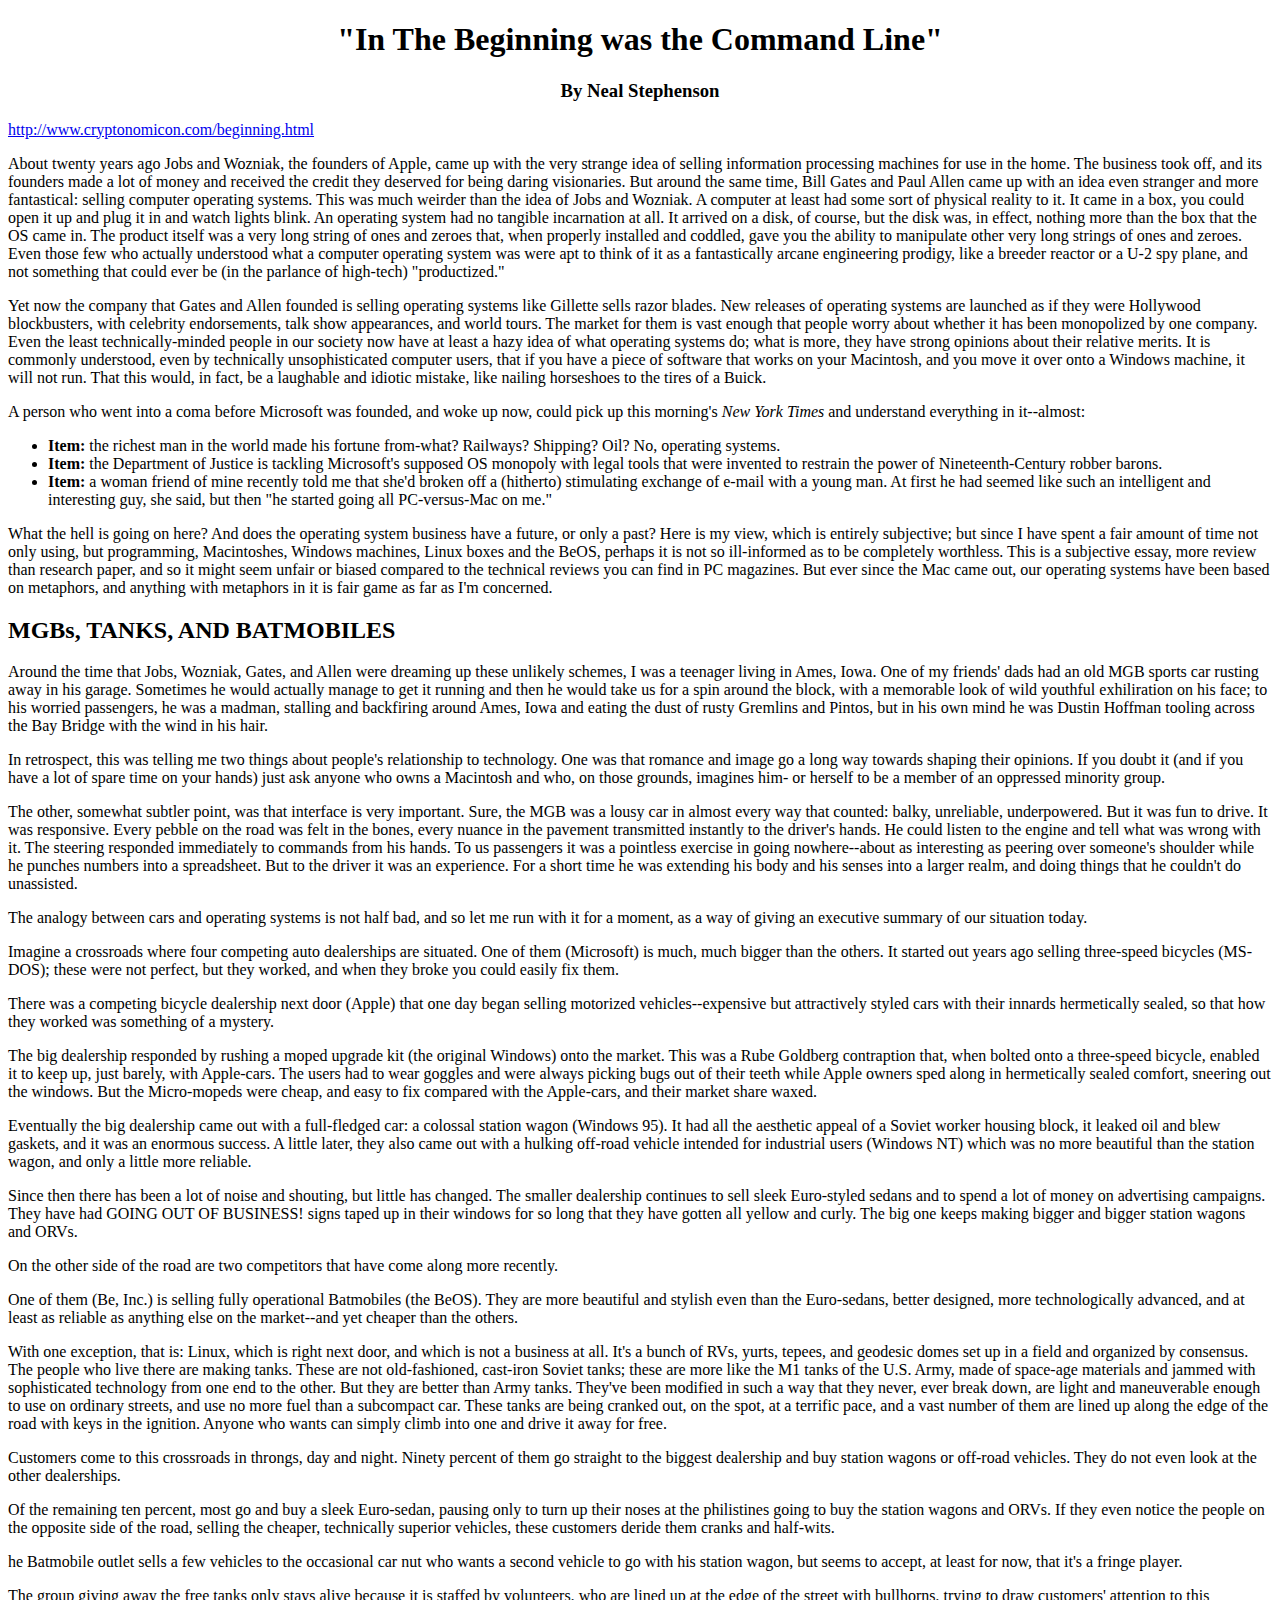
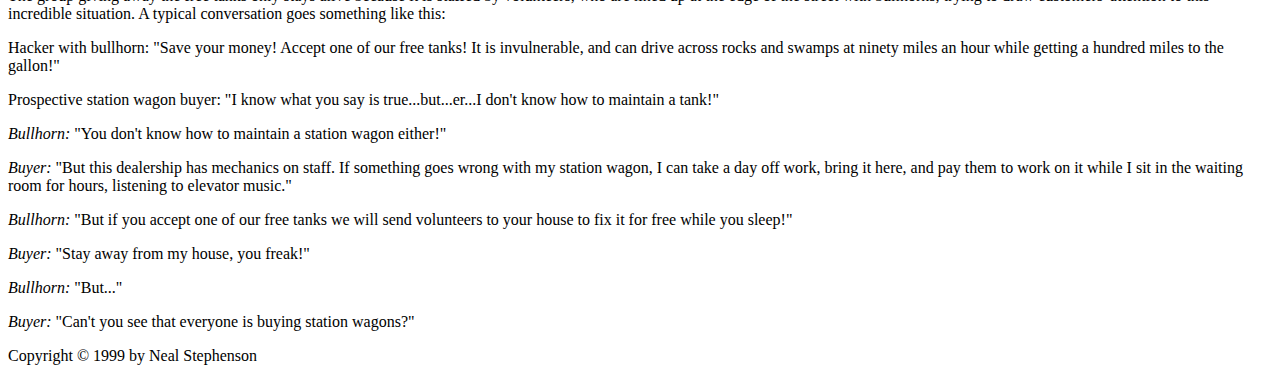
<file: week01/index.html>
<!DOCTYPE html>
<html>
  <head>
    <style>
      h1{text-align: center;}
      h3{text-align: center;}
    </style>
    <title>The Command Line</title>
  </head>
  <body>
    <h1>"In The Beginning was the Command Line"</h1>
    <h3>By Neal Stephenson</h3>
    <a href = "http://www.cryptonomicon.com/beginning.html">http://www.cryptonomicon.com/beginning.html</a>

    <p>About twenty years ago Jobs and Wozniak, the founders of Apple, came up with the very strange idea of selling information processing machines for use in the home. The business took off, and its founders made a lot of money and received the credit they deserved for being daring visionaries. But around the same time, Bill Gates and Paul Allen came up with an idea even stranger and more fantastical: selling computer operating systems. This was much weirder than the idea of Jobs and Wozniak. A computer at least had some sort of physical reality to it. It came in a box, you could open it up and plug it in and watch lights blink. An operating system had no tangible incarnation at all. It arrived on a disk, of course, but the disk was, in effect, nothing more than the box that the OS came in. The product itself was a very long string of ones and zeroes that, when properly installed and coddled, gave you the ability to manipulate other very long strings of ones and zeroes. Even those few who actually understood what a computer operating system was were apt to think of it as a fantastically arcane engineering prodigy, like a breeder reactor or a U-2 spy plane, and not something that could ever be (in the parlance of high-tech) "productized."</p>

    <p>Yet now the company that Gates and Allen founded is selling operating systems like Gillette sells razor blades. New releases of operating systems are launched as if they were Hollywood blockbusters, with celebrity endorsements, talk show appearances, and world tours. The market for them is vast enough that people worry about whether it has been monopolized by one company. Even the least technically-minded people in our society now have at least a hazy idea of what operating systems do; what is more, they have strong opinions about their relative merits. It is commonly understood, even by technically unsophisticated computer users, that if you have a piece of software that works on your Macintosh, and you move it over onto a Windows machine, it will not run. That this would, in fact, be a laughable and idiotic mistake, like nailing horseshoes to the tires of a Buick.</p>

    <p>A person who went into a coma before Microsoft was founded, and woke up now, could pick up this morning's <em>New York Times</em> and understand everything in it--almost: </p>

    <ul>
      <li><b>Item:</b> the richest man in the world made his fortune from-what? Railways? Shipping? Oil? No, operating systems.</li>
      <li><b>Item:</b> the Department of Justice is tackling Microsoft's supposed OS monopoly with legal tools that were invented to restrain the power of Nineteenth-Century robber barons.</li>
      <li><b>Item:</b> a woman friend of mine recently told me that she'd broken off a (hitherto) stimulating exchange of e-mail with a young man. At first he had seemed like such an intelligent and interesting guy, she said, but then "he started going all PC-versus-Mac on me."</li>
    </ul>

    <p>What the hell is going on here? And does the operating system business have a future, or only a past? Here is my view, which is entirely subjective; but since I have spent a fair amount of time not only using, but programming, Macintoshes, Windows machines, Linux boxes and the BeOS, perhaps it is not so ill-informed as to be completely worthless. This is a subjective essay, more review than research paper, and so it might seem unfair or biased compared to the technical reviews you can find in PC magazines. But ever since the Mac came out, our operating systems have been based on metaphors, and anything with metaphors in it is fair game as far as I'm concerned.</p>

    <h2>MGBs, TANKS, AND BATMOBILES</h2>

    <p>Around the time that Jobs, Wozniak, Gates, and Allen were dreaming up these unlikely schemes, I was a teenager living in Ames, Iowa. One of my friends' dads had an old MGB sports car rusting away in his garage. Sometimes he would actually manage to get it running and then he would take us for a spin around the block, with a memorable look of wild youthful exhiliration on his face; to his worried passengers, he was a madman, stalling and backfiring around Ames, Iowa and eating the dust of rusty Gremlins and Pintos, but in his own mind he was Dustin Hoffman tooling across the Bay Bridge with the wind in his hair.</p>

    <p>In retrospect, this was telling me two things about people's relationship to technology. One was that romance and image go a long way towards shaping their opinions. If you doubt it (and if you have a lot of spare time on your hands) just ask anyone who owns a Macintosh and who, on those grounds, imagines him- or herself to be a member of an oppressed minority group.</p>

    <p>The other, somewhat subtler point, was that interface is very important. Sure, the MGB was a lousy car in almost every way that counted: balky, unreliable, underpowered. But it was fun to drive. It was responsive. Every pebble on the road was felt in the bones, every nuance in the pavement transmitted instantly to the driver's hands. He could listen to the engine and tell what was wrong with it. The steering responded immediately to commands from his hands. To us passengers it was a pointless exercise in going nowhere--about as interesting as peering over someone's shoulder while he punches numbers into a spreadsheet. But to the driver it was an experience. For a short time he was extending his body and his senses into a larger realm, and doing things that he couldn't do unassisted.</p>

    <p>The analogy between cars and operating systems is not half bad, and so let me run with it for a moment, as a way of giving an executive summary of our situation today.</p>

    <p>Imagine a crossroads where four competing auto dealerships are situated. One of them (Microsoft) is much, much bigger than the others. It started out years ago selling three-speed bicycles (MS-DOS); these were not perfect, but they worked, and when they broke you could easily fix them.</p>

    <p>There was a competing bicycle dealership next door (Apple) that one day began selling motorized vehicles--expensive but attractively styled cars with their innards hermetically sealed, so that how they worked was something of a mystery.</p>

    <p>The big dealership responded by rushing a moped upgrade kit (the original Windows) onto the market. This was a Rube Goldberg contraption that, when bolted onto a three-speed bicycle, enabled it to keep up, just barely, with Apple-cars. The users had to wear goggles and were always picking bugs out of their teeth while Apple owners sped along in hermetically sealed comfort, sneering out the windows. But the Micro-mopeds were cheap, and easy to fix compared with the Apple-cars, and their market share waxed.</p>

    <p>Eventually the big dealership came out with a full-fledged car: a colossal station wagon (Windows 95). It had all the aesthetic appeal of a Soviet worker housing block, it leaked oil and blew gaskets, and it was an enormous success. A little later, they also came out with a hulking off-road vehicle intended for industrial users (Windows NT) which was no more beautiful than the station wagon, and only a little more reliable.</p>

    <p>Since then there has been a lot of noise and shouting, but little has changed. The smaller dealership continues to sell sleek Euro-styled sedans and to spend a lot of money on advertising campaigns. They have had GOING OUT OF BUSINESS! signs taped up in their windows for so long that they have gotten all yellow and curly. The big one keeps making bigger and bigger station wagons and ORVs.</p>

    <p>On the other side of the road are two competitors that have come along more recently.</p>

    <p>One of them (Be, Inc.) is selling fully operational Batmobiles (the BeOS). They are more beautiful and stylish even than the Euro-sedans, better designed, more technologically advanced, and at least as reliable as anything else on the market--and yet cheaper than the others.</p>

    <p>With one exception, that is: Linux, which is right next door, and which is not a business at all. It's a bunch of RVs, yurts, tepees, and geodesic domes set up in a field and organized by consensus. The people who live there are making tanks. These are not old-fashioned, cast-iron Soviet tanks; these are more like the M1 tanks of the U.S. Army, made of space-age materials and jammed with sophisticated technology from one end to the other. But they are better than Army tanks. They've been modified in such a way that they never, ever break down, are light and maneuverable enough to use on ordinary streets, and use no more fuel than a subcompact car. These tanks are being cranked out, on the spot, at a terrific pace, and a vast number of them are lined up along the edge of the road with keys in the ignition. Anyone who wants can simply climb into one and drive it away for free.</p>

    <p>Customers come to this crossroads in throngs, day and night. Ninety percent of them go straight to the biggest dealership and buy station wagons or off-road vehicles. They do not even look at the other dealerships.</p>

    <p>Of the remaining ten percent, most go and buy a sleek Euro-sedan, pausing only to turn up their noses at the philistines going to buy the station wagons and ORVs. If they even notice the people on the opposite side of the road, selling the cheaper, technically superior vehicles, these customers deride them cranks and half-wits.</p>

    <p>he Batmobile outlet sells a few vehicles to the occasional car nut who wants a second vehicle to go with his station wagon, but seems to accept, at least for now, that it's a fringe player.</p.>

    <p>The group giving away the free tanks only stays alive because it is staffed by volunteers, who are lined up at the edge of the street with bullhorns, trying to draw customers' attention to this incredible situation. A typical conversation goes something like this:</p>

    <p>Hacker with bullhorn: "Save your money! Accept one of our free tanks! It is invulnerable, and can drive across rocks and swamps at ninety miles an hour while getting a hundred miles to the gallon!"</p>

    <p>Prospective station wagon buyer: "I know what you say is true...but...er...I don't know how to maintain a tank!"</p>

    <p><em>Bullhorn:</em> "You don't know how to maintain a station wagon either!"</p>

    <p><em>Buyer:</em> "But this dealership has mechanics on staff. If something goes wrong with my station wagon, I can take a day off work, bring it here, and pay them to work on it while I sit in the waiting room for hours, listening to elevator music."</p>

    <p><em>Bullhorn:</em> "But if you accept one of our free tanks we will send volunteers to your house to fix it for free while you sleep!"</p>

    <p><em>Buyer:</em> "Stay away from my house, you freak!"</p>

    <p><em>Bullhorn:</em> "But..."</p>

    <p><em>Buyer:</em> "Can't you see that everyone is buying station wagons?"</p>

    <p>Copyright © 1999 by Neal Stephenson</p>
  </body>
</html>
</file>
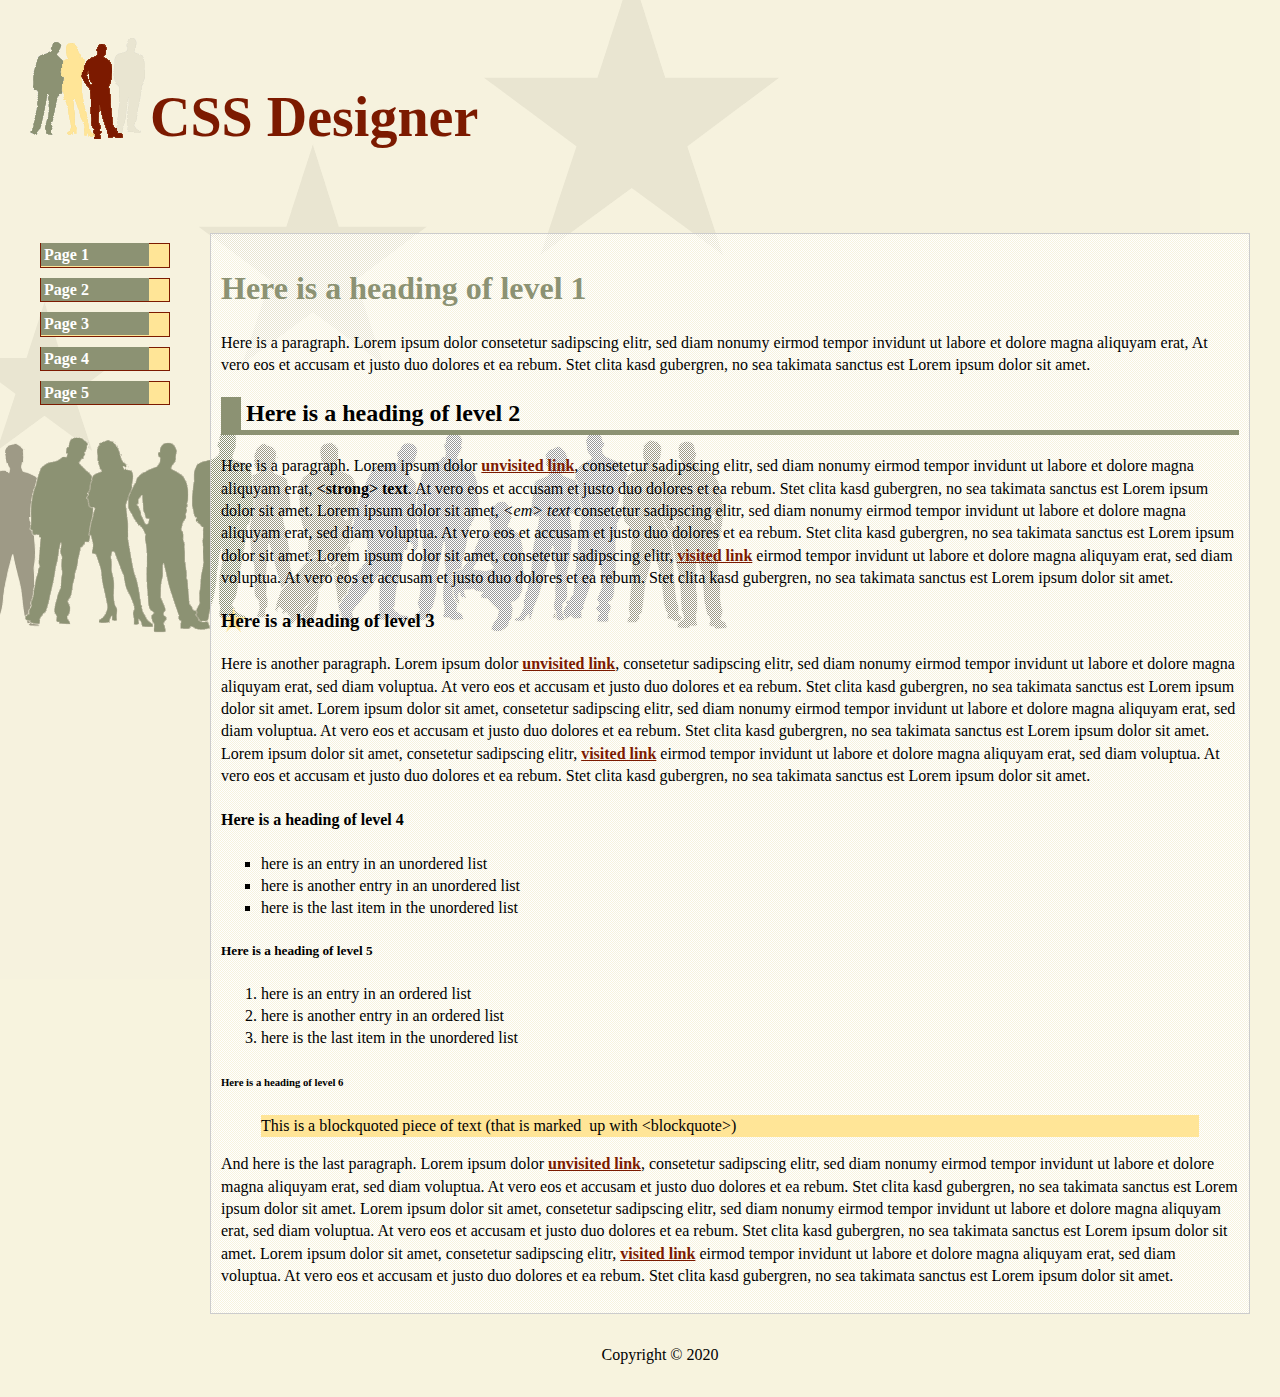
<file: week03/index.html>
<!doctype html>
<html>
   <head>
      <meta charset="utf-8">
      <title>CSS Designer</title>
      <link href="styles.css" rel="stylesheet" type="text/css" />
   </head>
   <body>
      <header>
         <h1>CSS Designer</h1>
      </header>
      <section id="container">
      <nav>
         <ul>
            <li><a href="#">Page 1</a></li>
            <li><a href="#">Page 2</a></li>
            <li><a href="#">Page 3</a></li>
            <li><a href="#">Page 4</a></li>
            <li><a href="#">Page 5</a></li>
         </ul>
      </nav>
      <article id="content">
         <h1>Here is a heading of level 1</h1>
         <p>Here is a paragraph. Lorem ipsum dolor consetetur sadipscing elitr,  sed diam nonumy eirmod tempor invidunt ut labore et dolore magna aliquyam erat,  At vero eos et accusam et justo duo dolores et ea rebum. Stet clita kasd gubergren, no sea takimata sanctus est Lorem ipsum dolor sit amet. </p>
         <h2>Here is a heading of level 2</h2>
         <p>Here is a paragraph. Lorem ipsum dolor <a href="unvisitedpage.html">unvisited link</a>, consetetur sadipscing elitr,  sed diam nonumy eirmod tempor invidunt ut labore et dolore magna aliquyam erat, <strong>&lt;strong&gt; text</strong>. At vero eos et accusam et justo duo dolores et ea rebum. Stet clita kasd gubergren, no sea takimata sanctus est Lorem ipsum dolor sit amet. Lorem ipsum dolor sit amet, <em>&lt;em&gt; text</em> consetetur sadipscing elitr,  sed diam nonumy eirmod tempor invidunt ut labore et dolore magna aliquyam erat, sed diam voluptua. At vero eos et accusam et justo duo dolores et ea rebum. Stet clita kasd gubergren, no sea takimata sanctus est Lorem ipsum dolor sit amet. Lorem ipsum dolor sit amet, consetetur sadipscing elitr, <a href="#">visited link</a> eirmod tempor invidunt ut labore et dolore magna aliquyam erat, sed diam voluptua. At vero eos et accusam et justo duo dolores et ea rebum. Stet clita kasd gubergren, no sea takimata sanctus est Lorem ipsum dolor sit amet.</p>
         <h3>Here is a heading of level 3</h3>
         <p>Here is another paragraph. Lorem ipsum dolor <a href="unvisitedpage.html">unvisited link</a>, consetetur sadipscing elitr,  sed diam nonumy eirmod tempor invidunt ut labore et dolore magna aliquyam erat, sed diam voluptua. At vero eos et accusam et justo duo dolores et ea rebum. Stet clita kasd gubergren, no sea takimata sanctus est Lorem ipsum dolor sit amet. Lorem ipsum dolor sit amet, consetetur sadipscing elitr,  sed diam nonumy eirmod tempor invidunt ut labore et dolore magna aliquyam erat, sed diam voluptua. At vero eos et accusam et justo duo dolores et ea rebum. Stet clita kasd gubergren, no sea takimata sanctus est Lorem ipsum dolor sit amet. Lorem ipsum dolor sit amet, consetetur sadipscing elitr, <a href="#">visited link</a> eirmod tempor invidunt ut labore et dolore magna aliquyam erat, sed diam voluptua. At vero eos et accusam et justo duo dolores et ea rebum. Stet clita kasd gubergren, no sea takimata sanctus est Lorem ipsum dolor sit amet.</p>
         <h4>Here is a heading of level 4</h4>
         <ul>
            <li>here is an entry in an unordered list</li>
            <li>here is another entry in an unordered list</li>
            <li>here is the last item in the unordered list</li>
         </ul>
         <h5>Here is a heading of level 5</h5>
         <ol>
            <li>here is an entry in an ordered list</li>
            <li>here is another entry in an ordered list</li>
            <li>here is the last item in the unordered list</li>
         </ol>
         <h6>Here is a heading of level 6</h6>
         <blockquote> This is a blockquoted piece of text (that is marked&nbsp; up with &lt;blockquote&gt;) </blockquote>
         <p>And here is the last paragraph. Lorem ipsum dolor <a href="unvisitedpage.html">unvisited link</a>, consetetur sadipscing elitr,  sed diam nonumy eirmod tempor invidunt ut labore et dolore magna aliquyam erat, sed diam voluptua. At vero eos et accusam et justo duo dolores et ea rebum. Stet clita kasd gubergren, no sea takimata sanctus est Lorem ipsum dolor sit amet. Lorem ipsum dolor sit amet, consetetur sadipscing elitr,  sed diam nonumy eirmod tempor invidunt ut labore et dolore magna aliquyam erat, sed diam voluptua. At vero eos et accusam et justo duo dolores et ea rebum. Stet clita kasd gubergren, no sea takimata sanctus est Lorem ipsum dolor sit amet. Lorem ipsum dolor sit amet, consetetur sadipscing elitr, <a href="#">visited link</a> eirmod tempor invidunt ut labore et dolore magna aliquyam erat, sed diam voluptua. At vero eos et accusam et justo duo dolores et ea rebum. Stet clita kasd gubergren, no sea takimata sanctus est Lorem ipsum dolor sit amet.</p>
      </article>
      </section>
      <footer>
         <ul>
            <li>Copyright &copy; 2020</li>
         </ul>
      </footer>
   </body>
</html>
</file>
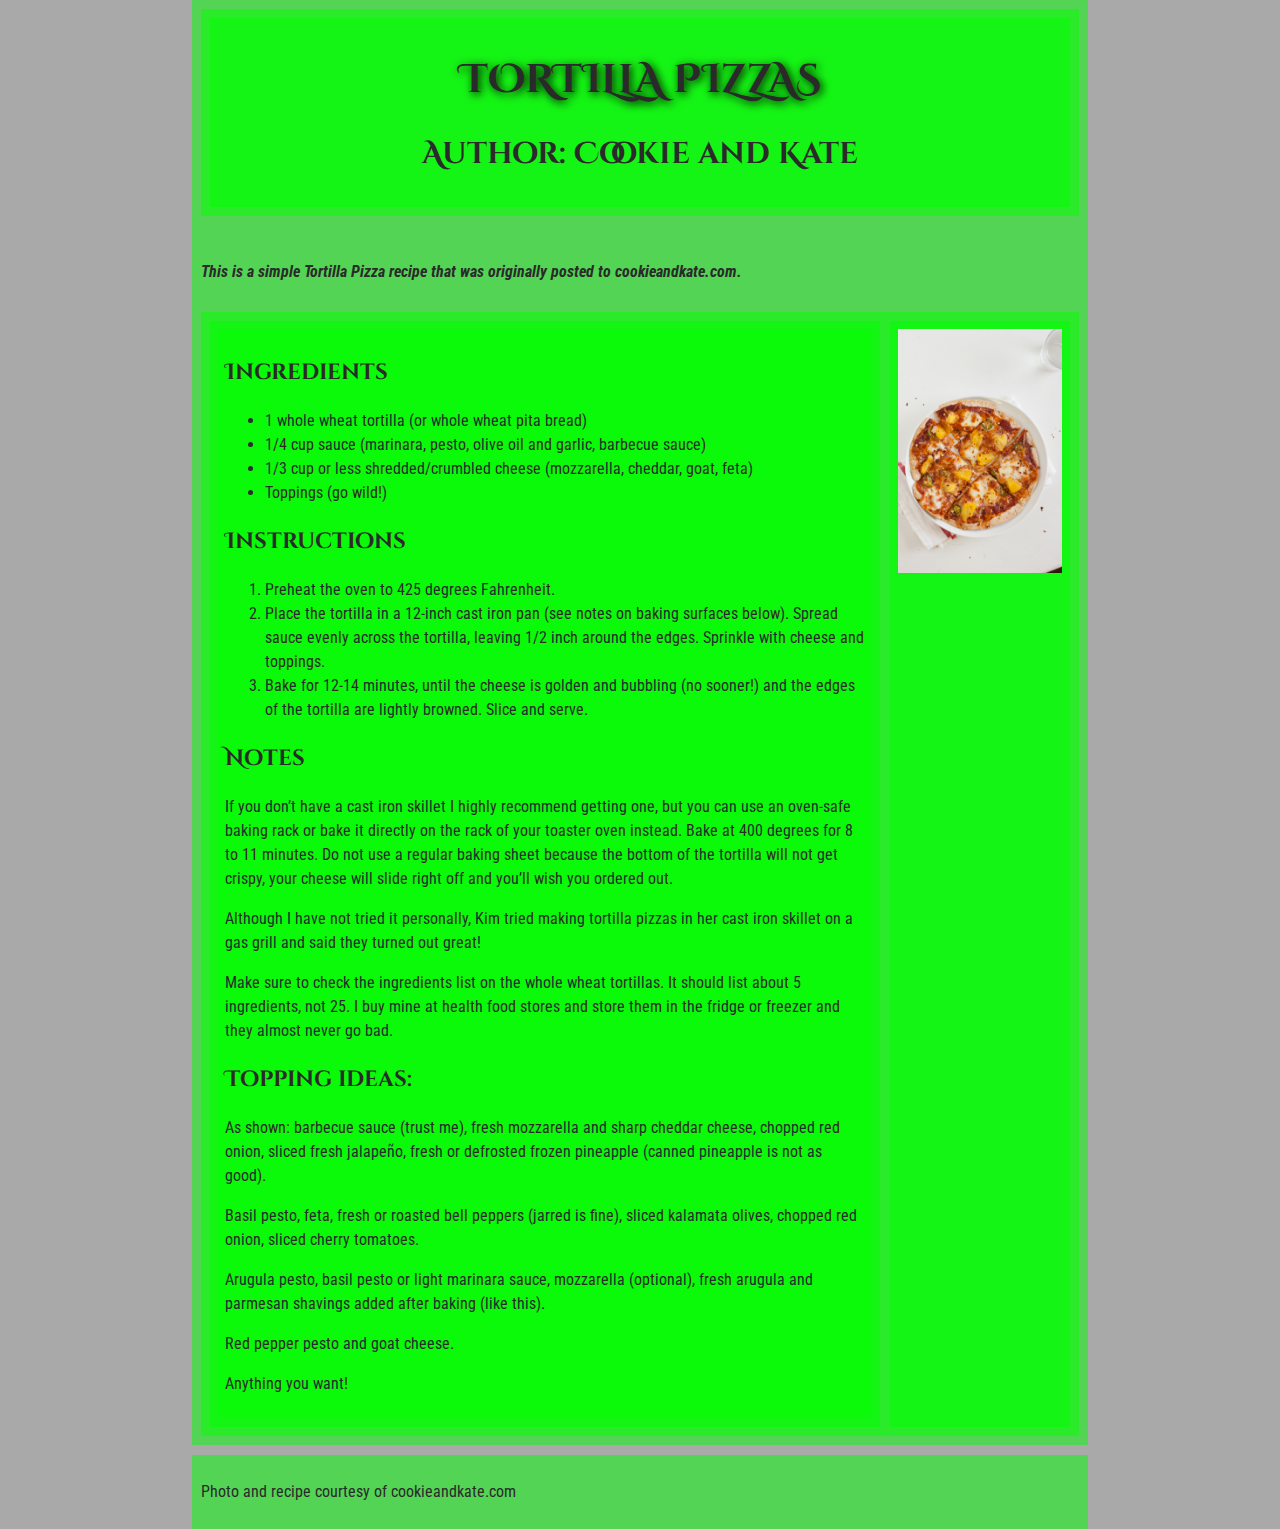
<file: week04/index.html>
<!DOCTYPE html>
<!--
     Name: Brenna Curtis
     Date: 2-10-2021
     Section: ITSE-1411

     assignment 4.2, but with the same css file as 4.1
-->

<html lang="en-us">
  <head>

  <meta charset="utf-8">
  <link href="https://fonts.googleapis.com/css?family=Roboto+Condensed:300|Cinzel+Decorative:700" rel="stylesheet">
  <link rel="stylesheet" href="style.css">

  <title>Tortilla Pizza</title>

</head>

<body>
  <div>
    <header>
      <section>
        <h1>Tortilla Pizzas</h1>
        <h2>Author: Cookie and Kate</h2>
      </section>
    </header>
  </div>

    <nav>
      <p><strong><em>This is a simple Tortilla Pizza recipe that was originally posted to cookieandkate.com.</em></strong></p>
    </nav>
<div>
    <main>
      <article>
      <section>
        <h3>Ingredients</h3>
        <ul>
          <li>1 whole wheat tortilla (or whole wheat pita bread)</li>
          <li>1/4 cup sauce (marinara, pesto, olive oil and garlic, barbecue sauce)</li>
          <li>1/3 cup or less shredded/crumbled cheese (mozzarella, cheddar, goat, feta)</li>
          <li>Toppings (go wild!)</li>
        </ul>

        <h3>Instructions</h3>
        <ol>
          <li>Preheat the oven to 425 degrees Fahrenheit.</li>
          <li>Place the tortilla in a 12-inch cast iron pan (see notes on baking surfaces below). Spread sauce evenly across the tortilla, leaving 1/2 inch around the edges. Sprinkle with cheese and toppings.</li>
          <li>Bake for 12-14 minutes, until the cheese is golden and bubbling (no sooner!) and the edges of the tortilla are lightly browned. Slice and serve.</li>
        </ol>


        <h3>Notes</h3>
        <p>If you don’t have a cast iron skillet I highly recommend getting one, but you can use an oven-safe baking rack or bake it directly on the rack of your toaster oven instead. Bake at 400 degrees for 8 to 11 minutes. Do not use a regular baking sheet because the bottom of the tortilla will not get crispy, your cheese will slide right off and you’ll wish you ordered out.</p>
        <p>Although I have not tried it personally, Kim tried making tortilla pizzas in her cast iron skillet on a gas grill and said they turned out great!</p>
        <p>Make sure to check the ingredients list on the whole wheat tortillas. It should list about 5 ingredients, not 25. I buy mine at health food stores and store them in the fridge or freezer and they almost never go bad.<p>

        <h3>Topping ideas:</h3>
        <p>As shown: barbecue sauce (trust me), fresh mozzarella and sharp cheddar cheese, chopped red onion, sliced fresh jalapeño, fresh or defrosted frozen pineapple (canned pineapple is not as good).</p>
        <p>Basil pesto, feta, fresh or roasted bell peppers (jarred is fine), sliced kalamata olives, chopped red onion, sliced cherry tomatoes.</p>
        <p>Arugula pesto, basil pesto or light marinara sauce, mozzarella (optional), fresh arugula and parmesan shavings added after baking (like this).</p>
        <p>Red pepper pesto and goat cheese.</p>
        <p>Anything you want!</p>
      </section>
      </article>

      <aside>
        <img src="tortilla-pizza-recipe4.jpg" alt="tortilla pizza with barbecue sauce and pineapples">
      </aside>
    </main>
</div>
    <footer>
      <p>Photo and recipe courtesy of cookieandkate.com</p>
    </footer>
</body>

</html>
</file>
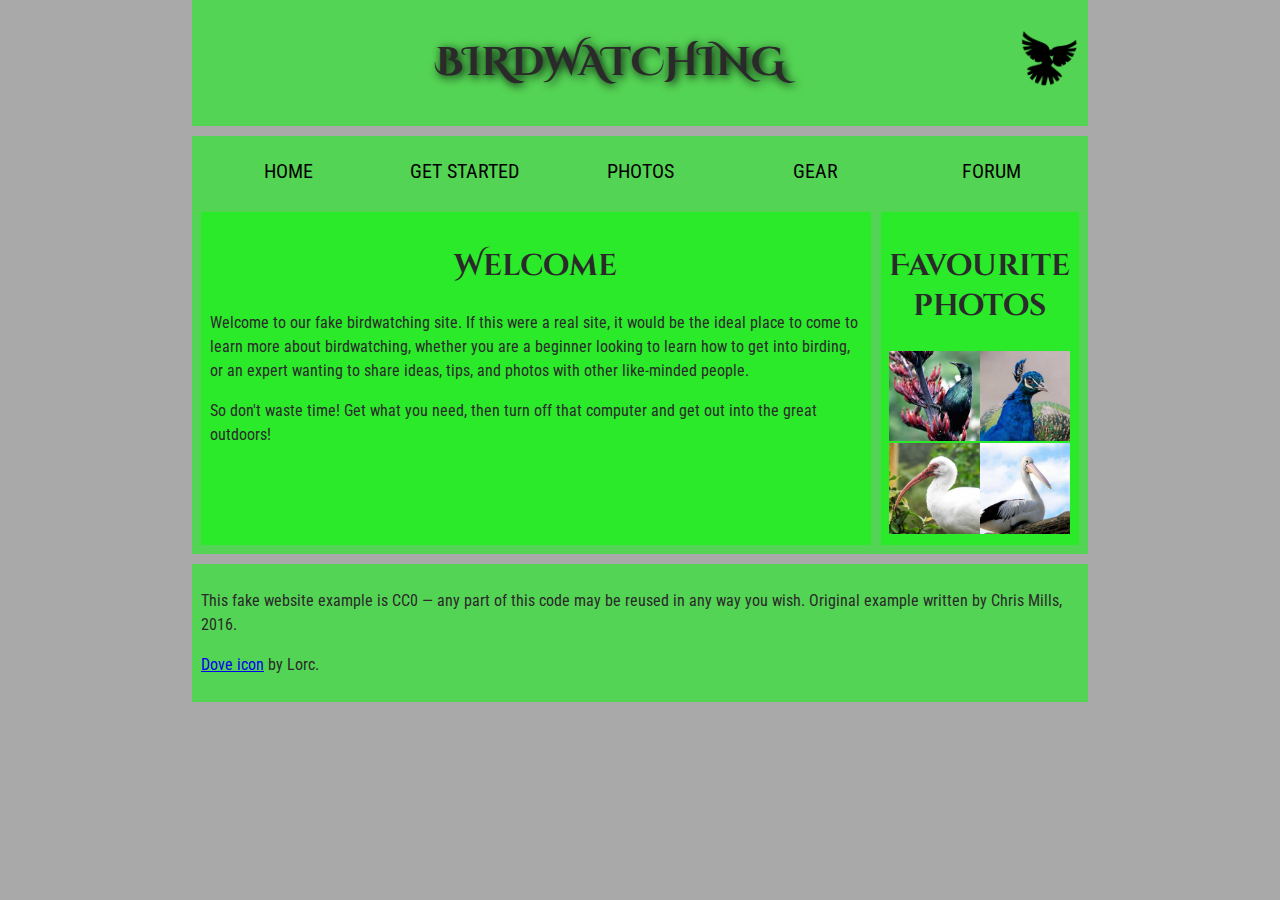
<file: week04/birds.html>
<!DOCTYPE html>
<html>
  <head>
    <meta charset="utf-8">
    <title>Birdwatching</title>
    <link href="https://fonts.googleapis.com/css?family=Roboto+Condensed:300|Cinzel+Decorative:700" rel="stylesheet">
    <link href="style.css" rel="stylesheet" type="text/css" />

    <!--[if lt IE 9]>
      <script src="//html5shiv.googlecode.com/svn/trunk/html5.js"></script>
    <![endif]-->

  </head>

  <body>

    <header>
      <h1>Birdwatching</h1>
      <img src="dove.png" alt="a simple dove logo">
    </header>

    <nav>
      <ul>
        <li><span>Home</span></li>
        <li><a href="#">Get started</a></li>
        <li><a href="#">Photos</a></li>
        <li><a href="#">Gear</a></li>
        <li><a href="#">Forum</a></li>
      </ul>
    </nav>

  <main>
    <section>
      <h2>Welcome</h2>

      <p>Welcome to our fake birdwatching site. If this were a real site, it would be the ideal place to come to learn more about birdwatching, whether you are a beginner looking to learn how to get into birding, or an expert wanting to share ideas, tips, and photos with other like-minded people.</p>

      <p>So don't waste time! Get what you need, then turn off that computer and get out into the great outdoors!</p>
    </section>

    <aside>
      <h2>Favourite photos</h2>

      <a href="favorite-1.jpg"><img src="favorite-1_th.jpg" alt="Small black bird, black claws, long black slender beak, links to larger version of the image"></a>
      <a href="favorite-2.jpg"><img src="favorite-2_th.jpg" alt="Top half of a pretty bird with bright blue plumage on neck, light colored beak, blue headdress, links to larger version of the image"></a>
      <a href="favorite-3.jpg"><img src="favorite-3_th.jpg" alt="Top half of a large bird with white plumage, very long curved narrow light colored break, links to larger version of the image"></a>
      <a href="favorite-4.jpg"><img src="favorite-4_th.jpg" alt="Large bird, mostly white plumage with black plumage on back and rear, long straight white beak, links to larger version of the image"></a>
    </aside>
  </main>

  <footer>
    <p>This fake website example is CC0 — any part of this code may be reused in any way you wish. Original example written by Chris Mills, 2016.</p>

    <p><a href="http://game-icons.net/lorc/originals/dove.html">Dove icon</a> by Lorc.</p>
  </footer>

  </body>

</html>
</file>
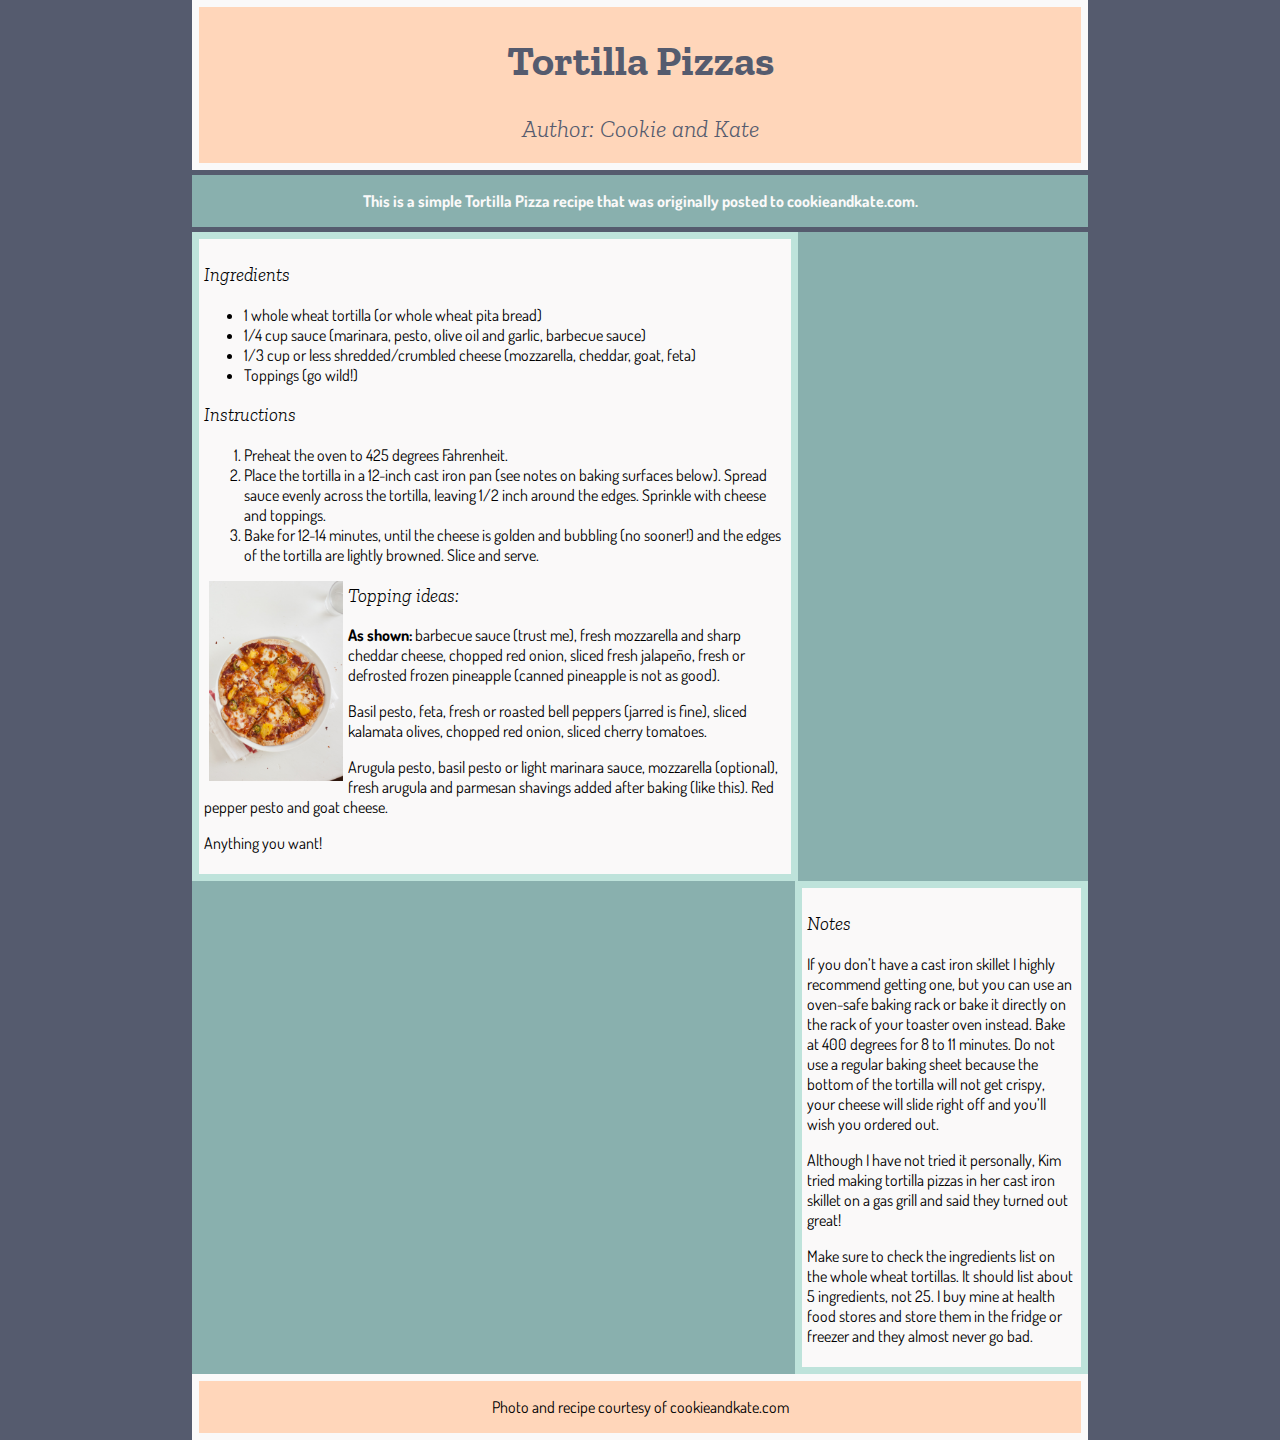
<file: week04/index1.html>
<!DOCTYPE html>
<!--
     Name: Brenna Curtis
     Date: 2/11/2021
     Section: ITSE-1411

     assignment 4.2, but with it's own unique css file
-->

<html lang="en-us">
  <head>
    <meta charset="utf-8">
    <link rel="stylesheet" href="styles.css">
    <link rel="preconnect" href="https://fonts.gstatic.com">
    <link rel="preconnect" href="https://fonts.gstatic.com">
    <link rel="preconnect" href="https://fonts.gstatic.com">
    <link href="https://fonts.googleapis.com/css2?family=Dosis&family=Zilla+Slab:wght@500&display=swap" rel="stylesheet">
    <title>Tortilla Pizzas</title>
  </head>

  <body>
    <div>
      <header>
        <h1>Tortilla Pizzas</h1>
        <h2>Author: Cookie and Kate</h2>
       </header>
    </div>

    <div>
      <nav><p><strong>This is a simple Tortilla Pizza recipe that was originally posted to cookieandkate.com.</strong></p></nav>

      <main>
        <article>
        <h3>Ingredients</h3>
        <ul>
          <li>1 whole wheat tortilla (or whole wheat pita bread)</li>
          <li>1/4 cup sauce (marinara, pesto, olive oil and garlic, barbecue sauce)</li>
          <li>1/3 cup or less shredded/crumbled cheese (mozzarella, cheddar, goat, feta)</li>
          <li>Toppings (go wild!)</li>
        </ul>

        <h3>Instructions</h3>
         <ol>
          <li>Preheat the oven to 425 degrees Fahrenheit.</li>
          <li>Place the tortilla in a 12-inch cast iron pan (see notes on baking surfaces below). Spread sauce evenly across the tortilla, leaving 1/2 inch around the edges. Sprinkle with cheese and toppings.</li>
          <li>Bake for 12-14 minutes, until the cheese is golden and bubbling (no sooner!) and the edges of the tortilla are lightly browned. Slice and serve.</li>
         </ol>

        <img src="tortilla-pizza-recipe4.jpg">
        <h3>Topping ideas:</h3>
        <p><b>As shown:</b> barbecue sauce (trust me), fresh mozzarella and sharp cheddar cheese, chopped red onion, sliced fresh jalapeño, fresh or defrosted frozen pineapple (canned pineapple is not as good).</P>
        <p>Basil pesto, feta, fresh or roasted bell peppers (jarred is fine), sliced kalamata olives, chopped red onion, sliced cherry tomatoes.</p>
        <p>Arugula pesto, basil pesto or light marinara sauce, mozzarella (optional), fresh arugula and parmesan shavings added after baking (like this).
        Red pepper pesto and goat cheese.</p>
        <p>Anything you want!</p>
</article>
        <aside>
          <h3>Notes</h3>
          <p>If you don’t have a cast iron skillet I highly recommend getting one, but you can use an oven-safe baking rack or bake it directly on the rack of your toaster oven instead. Bake at 400 degrees for 8 to 11 minutes. Do not use a regular baking sheet because the bottom of the tortilla will not get crispy, your cheese will slide right off and you’ll wish you ordered out.</p>
          <p>Although I have not tried it personally, Kim tried making tortilla pizzas in her cast iron skillet on a gas grill and said they turned out great!</p>
          <p>Make sure to check the ingredients list on the whole wheat tortillas. It should list about 5 ingredients, not 25. I buy mine at health food stores and store them in the fridge or freezer and they almost never go bad.</p>
        </aside>
      </main>

      <footer>
        <p>Photo and recipe courtesy of cookieandkate.com</p>
      </footer>
    </div>
  </body>
</html>
</file>
<file: week03/styles.css>
/* Brenna Curtis */
@charset "uft-8";
/* CSS Document */

 body{
   color: #000000;
   font-family: "Georgia Serif", Georgia, serif;
   line-height: 1.4;
   margin: 30px;
   background-image: url("page-bg.gif");
   background-repeat: no-repeat;
   background-attachment: fixed;
   background-color: #F7F3DE;
 }

header h1{
  font-size: 350%;
  color: #7C1A00;
  padding: 40px 40px 40px 120px;
  background-image: url("header-image-1.gif");
  background-repeat: no-repeat;
}

#container {
  margin-bottom: 30px;
}

nav{
  float: left;
  width: 150px;
}

nav ul{
  padding: 0px;
  margin: 0px;
  list-style-type: none;
  color: #7C1A00;
}

nav li{
  margin: 10px;
  border: 1px solid #7C1A00;
  background-color: #FFE597;
}

nav a{
  color: white;
  background-color: #8C9273;
  padding: 3px;
  padding-right: 60px;
  text-decoration: none;
}

nav a:hover{
  background-color: #7C1A00;
}

#content {
  background-image: url("trans-bg.gif");
  border: 1px solid #CCCCCC;
  margin-left: 180px;
  padding: 10px;
}

footer{
  clear: both;
  text-align: center;
}

footer li{
  display: inline;
  padding: 10px;
}

h1{
  color: #8C9273;
}

h2{
  border-left: 20px solid #8C9273;
  border-bottom: 5px solid #8C9273;
  padding-left: 5px;
}

h3{
  background-image: url("header-star-1.gif");
  background-repeat: no-repeat;
}

blockquote{
  background-color: #FFE597;
}

ul{
  list-style-type: square;
}

a{
  color: #7C1A00;
  font-weight: bold;
}

a:hover{
  background-color: #FFE597
}
</file>
<file: week04/style.css>
/* || General setup */

html, body {
  margin: 0;
  padding: 0;
}

html {
  font-size: 10px;
  background-color: #a9a9a9;
}

body {
  width: 70%;
  min-width: 800px;
  margin: 0 auto;
}

/* || typography */

h1, h2, h3 {
  font-family: 'Cinzel Decorative', cursive;
  color: #2a2a2a;
}

p, input, li {
  font-family: 'Roboto Condensed', sans-serif;
  color: #2a2a2a;
}

h1 {
  font-size: 4rem;
  text-align: center;
  text-shadow: 2px 2px 10px black;
}

h2 {
  font-size: 3rem;
  text-align: center;
}

h3 {
  font-size: 2.2rem;
}

p, li {
  font-size: 1.6rem;
  line-height: 1.5;
}

/* || header layout */

header {
  margin-bottom: 10px;
  display: flex;
  flex-flow: row wrap;
}

body > * {
  background-color: rgba(0,255,0,0.5);
  padding: 1%;
}

main, header, nav, article, aside, footer, section {
  background-color: rgba(0,255,0,0.5);
  padding: 1%;
}

h1 {
  flex: 5;
  text-transform: uppercase;
}

header img {
  display: block;
  height: 60px;
  padding-top: 20.15px;
}

nav {
  height: 50px;
  flex: 100%;
  display: flex;
}

nav ul {
  padding: 0;
  list-style-type: none;
  flex: 2;
  display: flex;
}

nav li {
  display: inline;
  text-align: center;
  flex: 1;
}

nav a, nav span {
  display: inline-block;
  font-size: 2rem;
  height: 3rem;
  line-height: 1.7;
  text-transform: uppercase;
  text-decoration: none;
  color: black;

}

/* || main layout */

main {
  display: flex;
}

article, section {
  flex: 4;
}

aside {
  flex: 1;
  margin-left: 10px;
  padding: 1%;
}

aside a {
  display: block;
  float: left;
  width: 50%;
}

aside img {
  max-width: 100%;
}

footer {
  margin-top: 10px;
}
</file>
<file: week04/styles.css>
/*basic bitch*/
html, body{
  margin: 0px;
  padding: 0px;
}
html{
 background-color: #555b6e;
}
body{
  width: 70%;
  min-width: 850px;
  margin: 0 auto;
  background-color: #89b0ae;
}

/*text*/
h1{
  font-family: 'Zilla Slab', serif;
  font-size: 42px;
  color: #555b6e;
}
h2, h3{
  font-family: 'Zilla Slab', serif;
  font-weight: 100;
  font-style: italic;
}
h2{
  color: #555b6e;
}
p, li{
  font-family: 'Dosis', sans-serif;
}

/*fancy picture stuff*/
img{
  float: left;
  margin: 0px 5px 5px 5px;
  height: 200px;
}
img:hover{
  height: 205px;
}

/* --- FORMATTING --- */
article, aside{
  background-color: #faf9f9;
  border: 7px solid #bee3db;
}
header, nav, footer{
  text-align: center;
}
nav{
  color: #faf9f9;
  border-top: 5px solid #555b6e;
  border-bottom: 5px solid #555b6e;
}
header, footer{
  background-color: #ffd6ba;
  border: 7px solid #faf9f9;
}
aside, article{
  padding: 5px;
}
aside{
  float: right;
  width: 30%;
}
article{
  float: left;
  width: 65%;
}
main{
    content: "";
    display: table;
    clear: both;
  }
}
</file>
